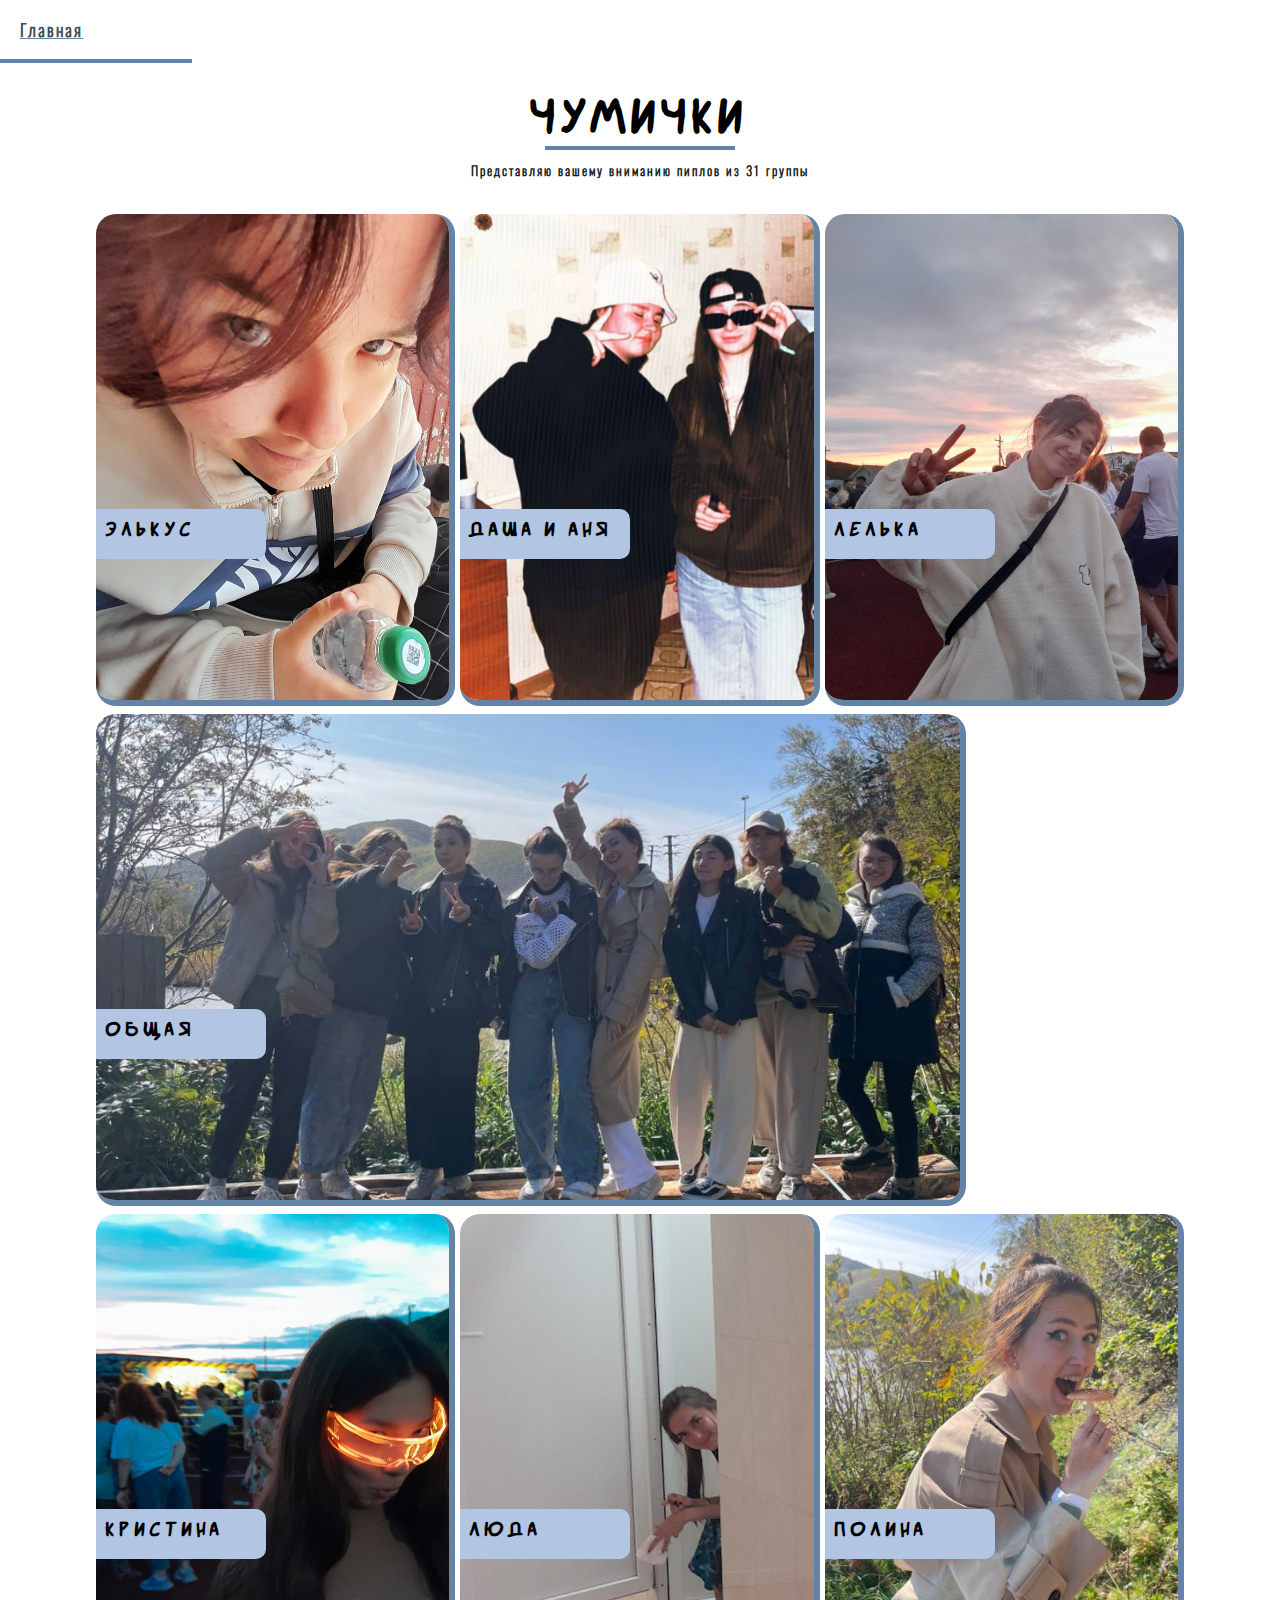
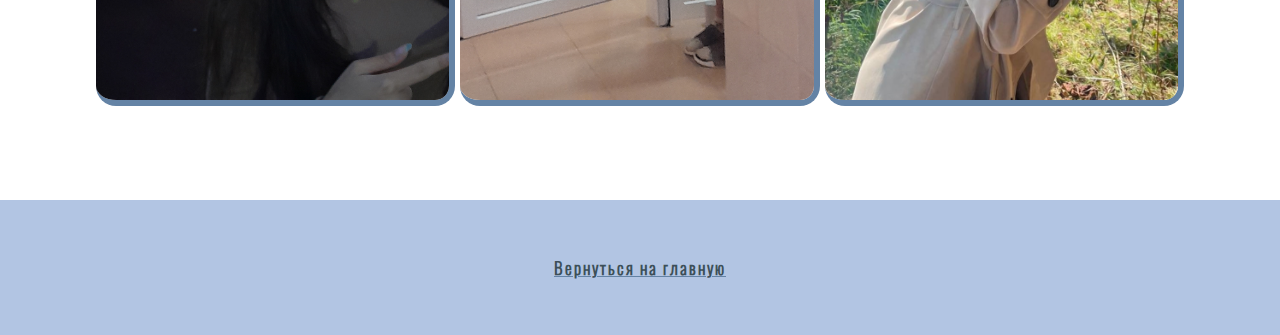
<file: people.html>
<!DOCTYPE html>
<html lang="ru">

<head>
    <meta charset="UTF-8">
    <meta http-equiv="X-UA-Compatible" content="IE=edge">
    <meta name="viewport" content="width=device-width, initial-scale=1.0">
    <title>чем мы занимаемся вместо того чтоб учиться</title>
    <link rel="stylesheet" href="css/style.css">
</head>

<body>
    <div class="psevdo_header">
        <a href="index.html">Главная</a>
    </div>
    <section class="pochatki">
        <div class="glav_block">
            <div class="zagolovok_1">
                <div class="block_line">
                    <h2>Чумички</h2>
                </div>
                <div class="information">
                    <p>Представляю вашему вниманию пиплов из 31 группы</p>
                </div>
            </div>
            <div class="osov_content">

                <div class="fotca osob_border7 radius8">
                    <div class="foto chum_1"></div>
                    <div class="name_chum">
                        <h3>Элькус</h3>
                    </div>
                </div>

                <div class="fotca osob_border7 radius8">
                    <div class="foto chum_2"></div>
                    <div class="name_chum">
                        <h3>Даша и Аня</h3>
                    </div>
                </div>

                <div class="fotca osob_border7 radius8">
                    <div class="foto chum_3"></div>
                    <div class="name_chum">
                        <h3>Лелька</h3>
                    </div>
                </div>


                <div class="fotca1 osob_border7 radius8">
                    <div class="foto chum_4"></div>
                    <div class="name_chum">
                        <h3>Общая</h3>
                    </div>
                </div>

                <div class="fotca osob_border7 radius8">
                    <div class="foto chum_5"></div>
                    <div class="name_chum">
                        <h3>Кристина</h3>
                    </div>
                </div>

                <div class="fotca osob_border7 radius8">
                    <div class="foto chum_6"></div>
                    <div class="name_chum">
                        <h3>Люда</h3>
                    </div>
                </div>

                <div class="fotca osob_border7 radius8">
                    <div class="foto chum_7"></div>
                    <div class="name_chum">
                        <h3>Полина</h3>
                    </div>
                </div>

              


            </div>
    </section>
    <footer>
        <a href="index.html">Вернуться на главную</a>
    </footer>
</body>

</html>
</file>
<file: css/style.css>
* {
    padding: 0;
    margin: 0;
    box-sizing: border-box;
    font-family: 'Oswald-Light';
}

@font-face {
    font-family: 'SuperWebcomicBros';
    src: url("../fonts/SuperWebcomicBros_Rusbyyakustick_-Regular_0.ttf");
}

@font-face {
    font-family: 'Oswald-Light';
    src: url("../fonts/Oswald-Light.ttf");
}

.intro {
    width: 100%;
    height: 100vh;
    background-color: #b2c5e3;
    position: relative;
}

.block_section {
    width: 100%;
    height: 100%;
    display: flex;
}

.psevdo_header {
    width: 15%;
    height: 7%;
    border-bottom: solid 4px #6483a5;
    position: absolute;
    display: flex;
    align-items: center;
    padding-left: 20px;
    z-index: 3;
}

.block_text_intro {
    width: 40%;
    height: 100%;
    position: relative;
    display: flex;
    align-items: center;
}

.block_text_intro img {
    height: 100%;
    position: absolute;
    top: 0;
    right: -20px;
    z-index: 1;
}

.zagolovok {
    width: 856px;
    height: 150px;
    background-color: #f2f2f2;
    position: absolute;
    z-index: 2;
    border-radius: 0px 40px 40px 0px;
    padding: 15px;
}

.img_intro {
    width: 60%;
    height: 100%;
}

.img_intro img {
    height: 100%;
    width: 100%;
}

a {
    font-size: 17px;
    letter-spacing: 2px;
    color: #3c4f58;
    text-decoration-color: #6483a5;
    font-weight: 700;
    transition: 0.5s;
}

a:hover {
    color: #6483a5;
    text-decoration: none;
}

p {
    font-size: 21px;
    letter-spacing: 2px;
    color: #171f23;
    font-weight: 700;
    padding: 10px;
    text-transform: uppercase;
}

.zagolovok p {
    font-size: 21px;
    letter-spacing: 2px;
    color: #171f23;
    font-weight: 700;
    margin-bottom: 20px;
    text-transform: uppercase;
}

h1 {
    font-size: 42px;
    font-family: 'SuperWebcomicBros';
    letter-spacing: 3px;
}


.start {
    width: 100%;
    height: 40vh;
    display: flex;
    align-items: center;
    justify-content: center;
}

.block_start {
    width: 85%;
    height: 90%;
}

.zaolov {
    width: 30%;
    height: 20px;
    border-top: solid 4px #6483a5;
}

h2 {
    font-size: 30px;
    text-transform: uppercase;
    font-family: 'SuperWebcomicBros';
    letter-spacing: 3px;
}

h3 {
    font-size: 20px;
    text-transform: uppercase;
    font-family: 'SuperWebcomicBros';
    letter-spacing: 4px;
}

.block_start p {
    line-height: 42px;
    text-transform: initial;
}

.story {
    width: 100%;
    height: 120vh;
    background-color: #b2c5e3;
    display: flex;
    align-items: center;
    justify-content: center;
}
.block_story {
    width: 85%;
    height: 95%;
    display: flex;
    flex-direction: column;
    justify-content: space-between;
}
.story_line {
    width: 100%;
    height: 32.8%;
    display: flex;
    overflow: hidden;
}
.story_line1 {
    width: 100%;
    height: 32.8%;
    display: flex;
    overflow: hidden;
    display: none;
}
.pod_img {
    width: 40%;
    height: 100%;
    display: flex;
}
.pod_img img {
    height: 100%;
    width: 100%;
}
.pod_text {
    width: 60%;
    height: 100%;
    display: flex;
    align-items: center;
    background-color: #ffffff;
}
.pod_text p {
    text-transform: none;
}
.smena {
    justify-content: flex-end;
    text-align: right;
}
.pochatki {
    width: 100%;
    height: 200vh;
    background-color: #ffffff;
    display: flex;
    align-items: center;
    justify-content: center;
}

.glav_block {
    width: 85%;
    height: 90%;
    display: flex;
    align-items: center;
    justify-content: space-between;
    flex-direction: column;
}

.zagolovok_1 {
    width: 60%;
    height: 100px;
    display: flex;
    align-items: center;
    justify-content: center;
    flex-direction: column;
}

.block_line {
    width: 190px;
    height: 60%;
    border-bottom: solid 4px #6483a5;
    display: flex;
    align-items: center;
    justify-content: center;
}

.block_line h2 {
    font-size: 3rem;
}

.information {
    width: 100%;
    height: 40%;
    display: flex;
    align-items: center;
    justify-content: center;
}

.block_img_inf {
    height: 60%;
    width: 30px;
    position: relative;
}

.block_img_inf img {
    height: 90%;
    position: absolute;
}

.information p {
    font-size: small;
    text-transform: none;
}
.information p:nth-child(2) {
    display: none;
}
.osov_content {
    width: 100%;
    height: calc(100% - 120px);
    border-radius: 28px;
    display: flex;
    justify-content: space-between;
    align-items: center;
    flex-wrap: wrap;
}

.fotca {
    width: 33%;
    height: 32.8%;
    overflow: hidden;
    position: relative;
}

.osob_border {
    border-top: solid 6px #6483a5;
    border-left: solid 6px #6483a5;
}

.osob_border1 {
    border-top: solid 6px #6483a5;
}

.osob_border2 {
    border-top: solid 6px #6483a5;
    border-right: solid 6px #6483a5;
}

.osob_border3 {
    border-left: solid 6px #6483a5;
}

.osob_border4 {
    border-right: solid 6px #6483a5;
}

.osob_border5 {
    border-bottom: solid 6px #6483a5;
    border-left: solid 6px #6483a5;
}

.osob_border6 {
    border-bottom: solid 6px #6483a5;
}

.osob_border7 {
    border-bottom: solid 6px #6483a5;
    border-right: solid 6px #6483a5;
}

.radius {
    border-radius: 20px 20px 0 20px;
}

.radius1 {
    border-radius: 20px 20px 0px 0px;
}

.radius2 {
    border-radius: 20px 20px 20px 0px;
}

.radius3 {
    border-radius: 20px 0px 0px 20px;
}

.radius4 {
    border-radius: 0px 20px 20px 0px;
}

.radius5 {
    border-radius: 20px 0px 20px 20px;
}

.radius6 {
    border-radius: 0px 0px 20px 20px;
}

.radius7 {
    border-radius: 0px 20px 20px 20px;
}
.radius8 {
    border-radius: 20px;
}

.foto {
    width: 100%;
    height: 100%;
}

.foto_1 {
    background-image: url(../img/foto_1.jpg);
    background-size: cover;
}

.foto_2 {
    background-image: url(../img/foto_5.jpg);
    background-size: cover;
}

.foto_3 {
    background-image: url(../img/foto_9.jpg);
    background-size: cover;
}

.foto_4 {
    background-image: url(../img/foto_4.jpg);
    background-size: cover;
}

.foto_5 {
    background-image: url(../img/foto_2.jpg);
    background-size: cover;
}

.foto_6 {
    background-image: url(../img/foto_6.jpg);
    background-size: cover;
}

.foto_7 {
    background-image: url(../img/foto_7.jpg);
    background-size: cover;
}

.foto_8 {
    background-image: url(../img/foto_8.jpg);
    background-size: cover;
}

.foto_9 {
    background-image: url(../img/foto_3.jpg);
    background-size: cover;
}

.foto_infa {
    width: 100%;
    height: 100%;
    background-color: #bfbcbc7d;
    backdrop-filter: blur(10px);
    position: absolute;
    z-index: 5;
    top: 0;
    opacity: 0;
    transition: 0.5s;
    text-align: center;
    padding: 30px;
     display: flex;
    align-items: center;
    justify-content: center;
}

.foto_infa p {
    text-transform: none;
    font-size: 26px;
}

.foto:hover .foto_infa {
    opacity: 1;
}

.name_chum {
    width: 170px;
    height: 50px;
    background-color: #b2c5e3;
    position: absolute;
    z-index: 10;
    opacity: 3;
    top: 295px;
    padding: 10px;
    border-radius: 0px 10px 10px 0px;
}

.chum_1 {
    background-image: url(../img/яяя.jpg);
    background-size: cover;
}

.chum_2 {
    background-image: url(../img/даша\ и\ аня.jpg);
    background-size: cover;
}

.chum_3 {
    background-image: url(../img/лелькаа.jpg);
    background-size: cover;
}

.chum_4 {
    background-image: url(../img/общая3.jpg);
    background-size: cover;
}
.chum_5 {
    background-image: url(../img/Кристина.jpg);
    background-size: cover;
}
.chum_6 {
    background-image: url(../img/люда.jpg);
    background-size: cover;
}
.chum_7 {
    background-image: url(../img/Полина.jpg);
    background-size: cover;
}
.fotca1 {
    width: 80%;
    height: 32.8%;
    overflow: hidden;
    position: relative;
}
@media(max-width: 420px) {
    .intro {
        width: 100%;
        height: 50vh;
        background-color: #b2c5e3;
        position: relative;
    }
    .img_intro {
        display: none;
    }
    p {
        font-size: 18px;
    }
    .block_text_intro {
        width: 100%;
        height: 100%;
        position: relative;
        display: flex;
        align-items: center;
        background-image: url(../img/img_intro.jpg);
        background-size: cover;
    }
    .zagolovok {
        width: 100%;
        height: 150px;
        background-color: #f2f2f286;
        backdrop-filter: blur(3px);
        position: absolute;
        z-index: 2;
        text-align: center;
        border-radius: 0px;
        padding: 15px;
    }
    h1 {
        font-size: 2.1rem;
    }
    .zagolovok p {
      display: none;
    }
    .zagolovok_1 {
      width: 100%;
    }
    .start {
        height: 135vh;

    }
    .story {
        height: 300vh;
    }
    .story_line {
        flex-direction: column;
    }
    .story_line:nth-child(2) {
       display: none;
    }
    .story_line1 {
        flex-direction: column;
        display: flex;
    }
    .pod_img {
        width: 340px; 
        height: 40%;
        overflow: scroll;
    }
    .pod_text {
        width: 100%;
        height: 60%;
        text-align: left;
    }
    .pochatki {
        height: 500vh;
    }
    .information p:nth-child(2) {
        display: block;
    }
    .information p:nth-child(1) {
        display: none;
    }
    .osov_content {
        flex-direction: column;
        flex-wrap: nowrap;
        justify-content: space-between;
    }
    .fotca {
        width: 95%;
        height: 350px;
        border-radius: 20px;  
        border: solid 6px #6483a5;
      
    }
    .fotca1 {
        width: 95%;
        height: 350px;
    }
    .foto_infa p {
        font-size: 16px;
    }
   
    .chum_4 {
        background-position-x: -96px;
    }
}

footer {
    width: 100%;
    height: 15vh;
    background-color: #b2c5e3;
    display: flex;
    align-items: center;
    justify-content: center;
}
</file>
